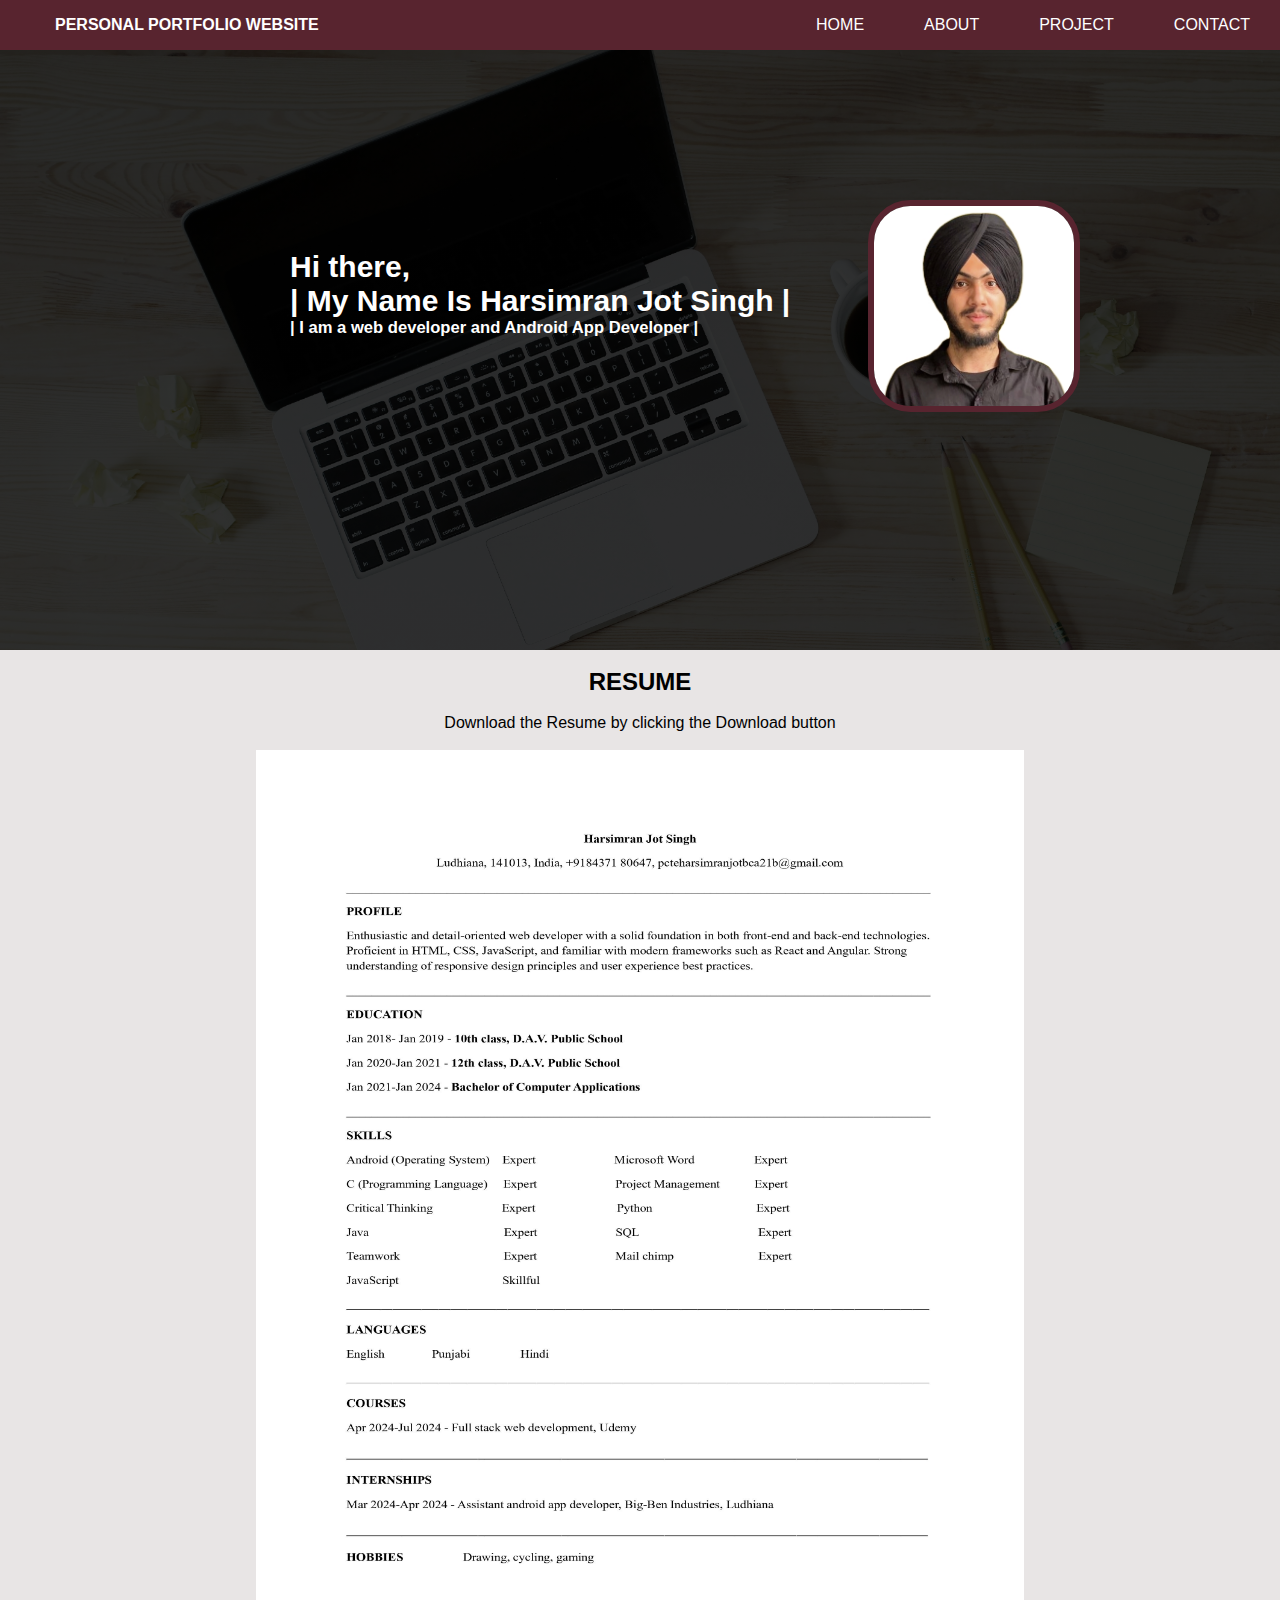
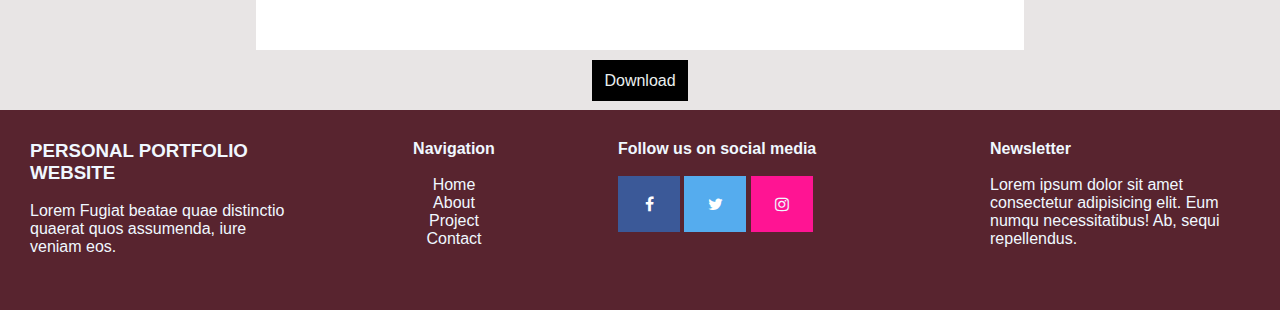
<file: index.html>
<!DOCTYPE html>
<html lang="en">
<head>
    <meta charset="UTF-8">
    <meta name="viewport" content="width=device-width, initial-scale=1.0">
    <link rel="shortcut icon" href="#" type="image/png">
    <link rel="stylesheet" href="style.css">
    <link rel="stylesheet" href="https://cdnjs.cloudflare.com/ajax/libs/font-awesome/4.7.0/css/font-awesome.min.css">
    <title>PERSONAL PORTFOLIO WEBSITE</title>

</head>
<body>     
        <nav>
            <ul class="sidebar">
                <li onclick="hideSidebar()"><a href="#"><svg xmlns="http://www.w3.org/2000/svg" height="24px" viewBox="0 -960 960 960" width="24px" fill="#e8eaed"><path d="m256-200-56-56 224-224-224-224 56-56 224 224 224-224 56 56-224 224 224 224-56 56-224-224-224 224Z"/></svg></a></li>
                <li><a href="index.html">HOME</a></li>
                <li><a href="about-me.html">ABOUT</a></li>
                <li><a href="projects.html">PROJECT</a></li>
                <li><a href="contact.html">CONTACT</a></li>
            </ul>
            <ul>
                
                <li><a href="#">PERSONAL PORTFOLIO WEBSITE</a></li>
                <li class="hideOnMobile"><a href="index.html">HOME</a></li>
                <li class="hideOnMobile"><a href="about-me.html">ABOUT</a></li>
                <li class="hideOnMobile"><a href="projects.html">PROJECT</a></li>
                <li class="hideOnMobile"><a href="contact.html">CONTACT</a></li>
                <li class="menu-button" onclick=showSidebar()><a href="#"><svg xmlns="http://www.w3.org/2000/svg" height="24px" viewBox="0 -960 960 960" width="24px" fill="#e8eaed"><path d="M120-240v-80h720v80H120Zm0-200v-80h720v80H120Zm0-200v-80h720v80H120Z"/></svg></a></li>
            </ul>
        </nav>
        <div class="title-bg">
            <div class="sub"><h2>Hi there,</h2> <h2>| My Name Is Harsimran Jot Singh |</h2>
            <h5>| I am a web developer and Android App Developer |</h5>
            
        </div><img src="images/1000202419.jpg"></div>
        <div class="content">
           <br><h2>RESUME</h2><br>
            <p>Download the Resume by clicking the Download button</p><br>
            <img src="images/Cv(harsimran jot).jpg" width="60%" height="900px"><br><br>
            <a href="cv.html">Download</a>
        </div>
        <footer>
            <div class="namelogo"><h3>PERSONAL PORTFOLIO WEBSITE</h3><br>
                <p>Lorem Fugiat beatae quae distinctio quaerat quos assumenda, iure veniam eos.</p>
            </div>
            <div class="navig">
                <h4>Navigation</h4><br>
                <a href="index.html">Home</a><br>
                <a href="about-me.html">About</a><br>
                <a href="projects.html">Project</a><br>
                <a href="contact.html">Contact</a>
            </div>
            <div class="social">
                <h4>Follow us on social media</h4><br>
                <a href="#" class="fa fa-facebook"></a>
                <a href="#" class="fa fa-twitter"></a>
                <a href="#" class="fa fa-instagram"></a>
            </div>
            <div class="newsletter">
                <h4>Newsletter</h4><br>
                <p>Lorem ipsum dolor sit amet consectetur adipisicing elit. Eum numqu necessitatibus! Ab, sequi repellendus.</p>
            </div>
        </footer>
    <script>
        function showSidebar(){
            const sidebar = document.querySelector('.sidebar')
            sidebar.style.display = 'flex'    
        }
        function hideSidebar(){
            const sidebar = document.querySelector('.sidebar')
            sidebar.style.display = 'none'
        }
    </script>
</body>
</html>
</file>
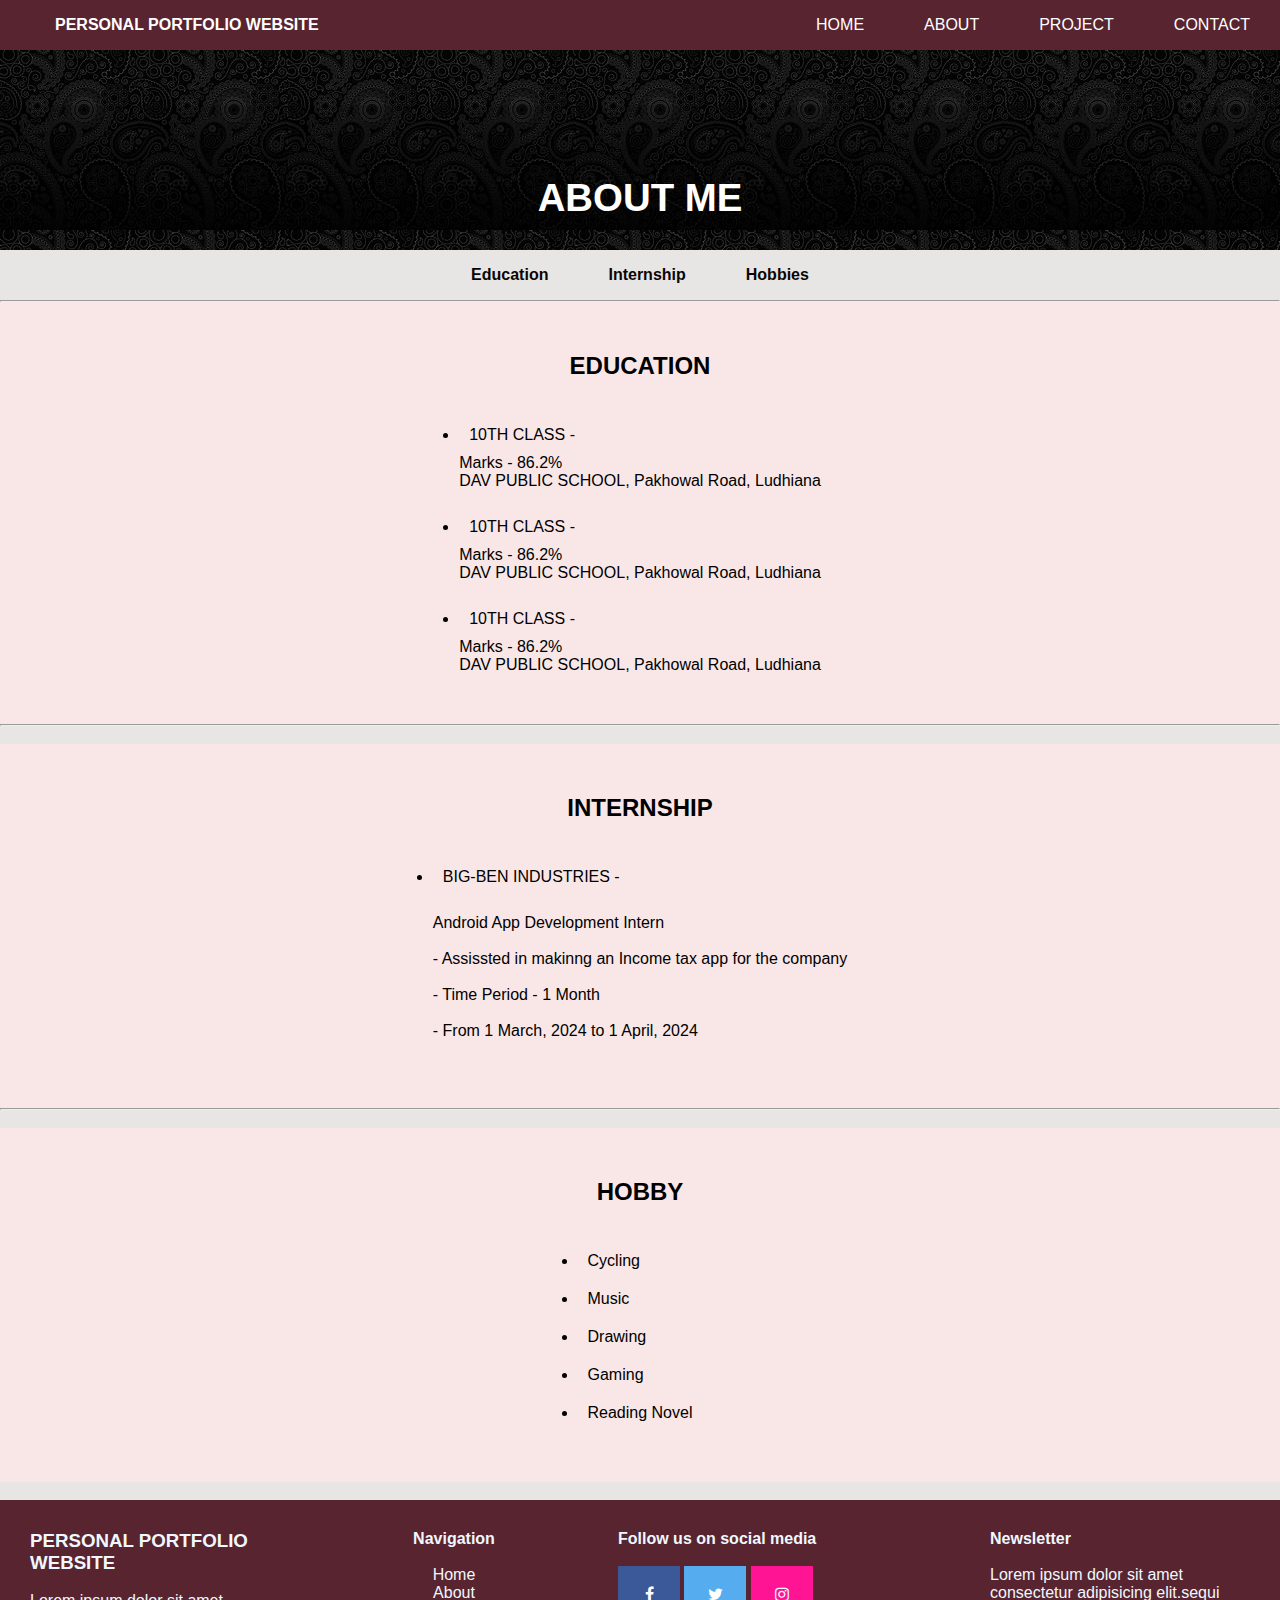
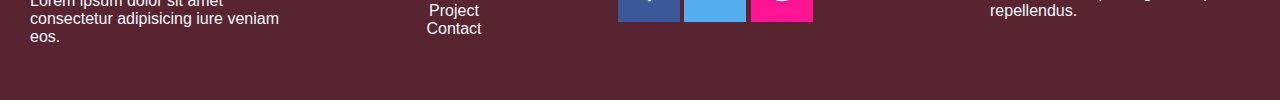
<file: about-me.html>
<!DOCTYPE html>
<html lang="en">
<head>
    <meta charset="UTF-8">
    <meta name="viewport" content="width=device-width, initial-scale=1.0">
    <link rel="shortcut icon" href="images/logo.png" type="image/png">
    <link rel="stylesheet" href="style.css">
    <link rel="stylesheet" href="https://cdnjs.cloudflare.com/ajax/libs/font-awesome/4.7.0/css/font-awesome.min.css">
    <title>VIRTUAL ART GALLERY</title>

</head>
<body>     
        <nav>
            <ul class="sidebar">
                <li onclick="hideSidebar()"><a href="#"><svg xmlns="http://www.w3.org/2000/svg" height="24px" viewBox="0 -960 960 960" width="24px" fill="#e8eaed"><path d="m256-200-56-56 224-224-224-224 56-56 224 224 224-224 56 56-224 224 224 224-56 56-224-224-224 224Z"/></svg></a></li>
                <li><a href="index.html">HOME</a></li>
                <li><a href="about-me.html">ABOUT</a></li>
                <li><a href="projects.html">PROJECT</a></li>
                <li><a href="contact.html">CONTACT</a></li>
            </ul>
            <ul>
                
                <li><a href="#">PERSONAL PORTFOLIO WEBSITE</a></li>
                <li class="hideOnMobile"><a href="index.html">HOME</a></li>
                <li class="hideOnMobile"><a href="about-me.html">ABOUT</a></li>
                <li class="hideOnMobile"><a href="projects.html">PROJECT</a></li>
                <li class="hideOnMobile"><a href="contact.html">CONTACT</a></li>
                <li class="menu-button" onclick=showSidebar()><a href="#"><svg xmlns="http://www.w3.org/2000/svg" height="24px" viewBox="0 -960 960 960" width="24px" fill="#e8eaed"><path d="M120-240v-80h720v80H120Zm0-200v-80h720v80H120Zm0-200v-80h720v80H120Z"/></svg></a></li>
            </ul>
        </nav>
        <div class="about-bg"><h2>ABOUT ME</h2></div>
            <div class="aboutme">
                <ul>
                    <li><a href="#educ">Education</a></li>
                    <li><a href="#intern">Internship</a></li>
                    <li><a href="#hobb">Hobbies</a></li>
                </ul>
            </div>
            <hr>
            <div class="edu" id="educ">
                
                <ul>
                    <center><h2>EDUCATION</h2></center><BR><br>
                    <li>10TH CLASS -</li>
                    <p>Marks - 86.2%</p>
                    <p>DAV PUBLIC SCHOOL, Pakhowal Road, Ludhiana</p><br>
                    <li>10TH CLASS -</li>
                    <p>Marks - 86.2%</h6>
                    <p>DAV PUBLIC SCHOOL, Pakhowal Road, Ludhiana</p><br>
                    <li>10TH CLASS -</li>
                    <p>Marks - 86.2%</h6>
                    <p>DAV PUBLIC SCHOOL, Pakhowal Road, Ludhiana</p>
                </ul>
            </div>
            <hr>
            <br>
            <div class="edu" id="intern">
                
                <ul>
                    <center><h2>INTERNSHIP</h2></center><BR><br>
                    <li>BIG-BEN INDUSTRIES -</li><br>
                    <p>Android App Development Intern</p><br>
                    <p>- Assissted in makinng an Income tax app for the company</p><br>
                    <p>- Time Period - 1 Month</p><br>
                    <p>- From 1 March, 2024 to 1 April, 2024</p><br>
                </ul>
            </div>
            <hr>
            <br>
            <div class="edu" id="hobb">
                
                <ul>
                    <center><h2>HOBBY</h2></center><BR><br>
                    <li>Cycling</li>
                    <li>Music</li>
                    <li>Drawing</li>
                    <li>Gaming</li>
                    <li>Reading Novel</li>
                </ul>
            </div>
            <br>
        <footer>
            <div class="namelogo"><h3>PERSONAL PORTFOLIO WEBSITE</h3><br>
                <p>Lorem ipsum dolor sit amet consectetur adipisicing  iure veniam eos.</p>
            </div>
            <div class="navig">
                <h4>Navigation</h4><br>
                <a href="index.html">Home</a><br>
                <a href="about-me.html">About</a><br>
                <a href="projects.html">Project</a><br>
                <a href="contact.html">Contact</a>
            </div>
            <div class="social">
                <h4>Follow us on social media</h4><br>
                <a href="#" class="fa fa-facebook"></a>
                <a href="#" class="fa fa-twitter"></a>
                <a href="#" class="fa fa-instagram"></a>
            </div>
            <div class="newsletter">
                <h4>Newsletter</h4><br>
                <p>Lorem ipsum dolor sit amet consectetur adipisicing elit.sequi repellendus.</p>
            </div>
        </footer>
    <script>
        function showSidebar(){
            const sidebar = document.querySelector('.sidebar')
            sidebar.style.display = 'flex'    
        }
        function hideSidebar(){
            const sidebar = document.querySelector('.sidebar')
            sidebar.style.display = 'none'
        }
    </script>
</body>
</html>
</file>
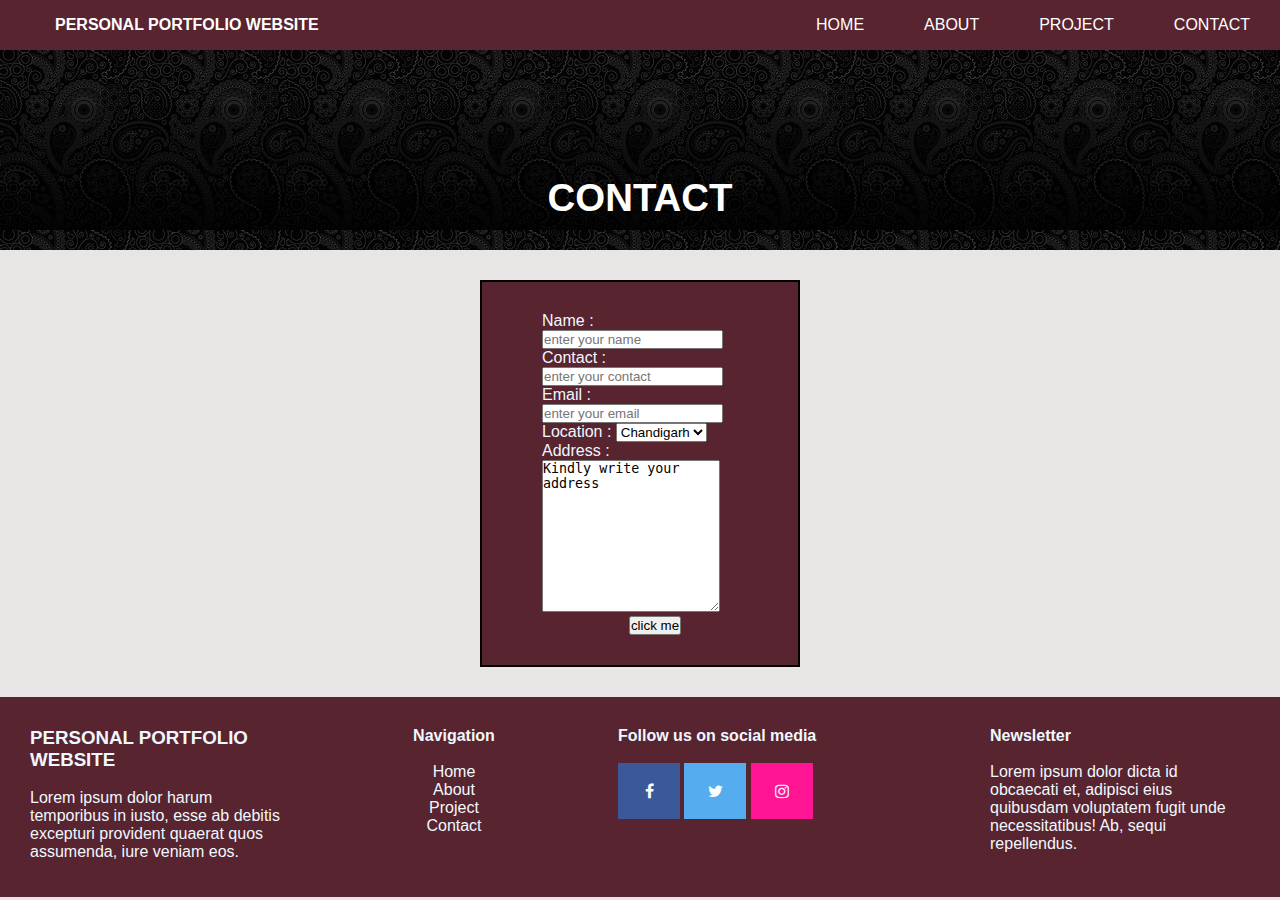
<file: contact.html>
<!DOCTYPE html>
<html lang="en">
<head>
    <meta charset="UTF-8">
    <meta name="viewport" content="width=device-width, initial-scale=1.0">
    <link rel="shortcut icon" href="images/logo.png" type="image/png">
    <link rel="stylesheet" href="style.css">
    <link rel="stylesheet" href="https://cdnjs.cloudflare.com/ajax/libs/font-awesome/4.7.0/css/font-awesome.min.css">
    <title>PERSONAL PORTFOLIO WEBSITE</title>

</head>
<body>     
        <nav>
            <ul class="sidebar">
                <li onclick="hideSidebar()"><a href="#"><svg xmlns="http://www.w3.org/2000/svg" height="24px" viewBox="0 -960 960 960" width="24px" fill="#e8eaed"><path d="m256-200-56-56 224-224-224-224 56-56 224 224 224-224 56 56-224 224 224 224-56 56-224-224-224 224Z"/></svg></a></li>
                <li><a href="index.html">HOME</a></li>
                <li><a href="about-me.html">ABOUT</a></li>
                <li><a href="projects.html">PROJECT</a></li>
                <li><a href="contact.html">CONTACT</a></li>
            </ul>
            
            <ul>
                
                <li><a href="#">PERSONAL PORTFOLIO WEBSITE</a></li>
                <li class="hideOnMobile"><a href="index.html">HOME</a></li>
                <li class="hideOnMobile"><a href="about-me.html">ABOUT</a></li>
                <li class="hideOnMobile"><a href="projects.html">PROJECT</a></li>
                <li class="hideOnMobile"><a href="contact.html">CONTACT</a></li>
                <li class="menu-button" onclick=showSidebar()><a href="#"><svg xmlns="http://www.w3.org/2000/svg" height="24px" viewBox="0 -960 960 960" width="24px" fill="#e8eaed"><path d="M120-240v-80h720v80H120Zm0-200v-80h720v80H120Zm0-200v-80h720v80H120Z"/></svg></a></li>
            </ul>
        </nav>
        <div class="about-bg"><h2>CONTACT</h2></div>
        <div class="form-contact">
            
    <form method = "get">
       <div><label>Name : </label>
        <input type="text" required name="Name" placeholder="enter your name"></div>
       <div><label>Contact : </label>
        <input type="tel" required name="contact" placeholder="enter your contact"></div>
       <div><label>Email : </label>
        <input type="email" required name="email" placeholder="enter your email"></div>
       <div><label>Location : </label>
        <select name="selected_option">
        <option value="" disabled="disabled">disabled</option>
        <option value="value1">Ludhiana</option>
        <option value="value2">Amritsar</option>
        <option value="value3">Jalandhar</option>
        <option value="value4">Moga</option>
        <option value="value8" selected="selected_option">Chandigarh</option>
        <option value="value5">Patiala</option>
        </select></div>
        <label>Address : </label> 
       <div>
        <textarea name="address" cols="20" rows="10">Kindly write your address</textarea></div>
       <div class="button" onclick= button() ><button type="submit" href="#">click me</button></div>  
    </form>
        </div>
            
        <footer>
            <div class="namelogo"><h3>PERSONAL PORTFOLIO WEBSITE</h3><br>
                <p>Lorem ipsum dolor harum temporibus in iusto, esse ab debitis excepturi provident quaerat quos assumenda, iure veniam eos.</p>
            </div>
            <div class="navig">
                <h4>Navigation</h4><br>
                <a href="index.html">Home</a><br>
                <a href="about-me.html">About</a><br>
                <a href="projects.html">Project</a><br>
                <a href="contact.html">Contact</a>
            </div>
            <div class="social">
                <h4>Follow us on social media</h4><br>
                <a href="#" class="fa fa-facebook"></a>
                <a href="#" class="fa fa-twitter"></a>
                <a href="#" class="fa fa-instagram"></a>
            </div>
            <div class="newsletter">
                <h4>Newsletter</h4><br>
                <p>Lorem ipsum dolor  dicta id obcaecati et, adipisci eius quibusdam voluptatem fugit unde necessitatibus! Ab, sequi repellendus.</p>
            </div>
        </footer>
    <script>
        function showSidebar(){
            const sidebar = document.querySelector('.sidebar')
            sidebar.style.display = 'flex'    
        }
        function hideSidebar(){
            const sidebar = document.querySelector('.sidebar')
            sidebar.style.display = 'none'
        }
        function button(){
            const button = document.querySelector('.button')
           button=  alert('Thanks for filling the form we will contact you in 24 hours');
        }
    </script>
</body>
</html>
</file>
<file: style.css>
*{
    margin: 0;
    padding: 0;
}
body{
    background-color: #e8e5e5;
    min-height: 100vh;
    font-family: 'Segoe UI', Tahoma, Geneva, Verdana, sans-serif;
}
/* navigation */
nav{
    background-color: rgb(88, 36, 47);
    box-shadow: 5px 5px 6px rgb(234, 245, 246);
}

nav ul{
    width: 100%;
    list-style: none;
    display: flex;
    justify-content: flex-end;
    align-items: center;
}
nav li{
    height: 50px;
}
nav a{
    height:100%;
    padding: 0 30px;
    text-decoration: none;
    display: flex;
    align-items: center;
    color: white;
}
nav img{
    width:40px;
    position:absolute;
    margin-top: 5px;
    margin-left: 5px;
    border-radius: 50%;
    border: 2px solid rgb(26, 61, 62);
}
nav a:hover{
    background-color: #e95555;
}
nav li:first-child {
    margin-right: auto;
    margin-left: 25px;
    font-weight: bold;
}
.sidebar{
    position: fixed;
    top:0;
    right:0;
    height: 100vh;
    width: 250px;
    z-index: 999;
    background-color: #0f030354;
    backdrop-filter: blur(10px);
    box-shadow: -10px 0 10px rgba(0,0,0,0.1);
    display: none;
    flex-direction: column;
    align-items: flex-start;
    justify-content: flex-start;
   
}
.sidebar li{
    width: 100%;
}
.sidebar a{
    width: 100%;
    color: rgb(246, 241, 241);
}
.menu-button{
    display: none;
}
/* ------------------------------------------------------------------------------- */
/* Title of page */
.title-bg{
    color: #fff;
    background-image:linear-gradient(rgba(0,0,0,0.8),rgba(0,0,0,0.8)), url("images/portfolio-bg.jpg");
    width: 100%;
    height: 600px;
    background-size: cover;
    
    position: relative;
}
.sub{
    position: absolute;
    left: 290px;
    top: 200px;
    font-size: 20px
}
.title-bg img{
    float: right;
    width: 200px;
    position: absolute;
    right: 200px;
    top: 150px;
    border: 6px solid rgb(88, 36, 47);
    border-radius: 20%;
    transition: width 5s;
    
}
.title-bg img:hover{
    width: 1000px;
}
.title-bg img:hover{
    width: 400px;
}
.about-bg{
    color: #fff;
    background-image:linear-gradient(rgba(0,0,0,0.5),rgba(0,0,0,0.5)), url("images/bg1.jpg");
    width: 100%;
    height: 200px;
    text-align: center;
    position: relative;
}
.about-bg h2{
    display: block;
    width: 100%;
    margin: auto;
    text-align: center;
    position: absolute;
    bottom: 30px;
    font-size: max(3vw, 10px);
    font-weight: 700;
    text-transform: uppercase;
}

/* contact form */
.form-contact{
    display: flex;
    color: aliceblue;
    margin:30px auto;
    padding: 30px;
    width: 20%;
    height: 100%;
    border: 2px solid black;
    background-color: rgb(88, 36, 47);
    flex-grow: 1;
    flex-shrink: 0;
    
}
.form-contact h2{
    text-align: center;
}
.form-contact form{
    padding-left: 30px;
}
.button{
    text-align: center;
}

/* ----------------------------------------------------------- */

/* Resume  */
.content{
    text-align: center;
    margin-bottom: 20px;
}
.content a{
    text-decoration: none;
    color: rgb(234, 239, 239);
    background-color: black;
    border : 2px solid black;
    padding: 10px;
}

/* ------------------------------------------------------------------------- */
/* project images in project section */
.modern_image{
    width: 100%;
    height: 1200px;
    position: relative;
    display: flex;
    flex-wrap: wrap;
    overflow: auto;
    justify-content: space-around;
    background-color: #c8c6c6;
    border: 2px solid black;
}
.img_m{
    margin-top: 40px;
    position: relative;
}
.img_m img{
    width: 400px;
    height: 300px;
    border-radius: 30px;
    border: 2px solid black;
    box-shadow: 9px 9px 9px rgba(0, 0, 0, 0.881);
    transition: width 0.9s,
    height 0.9s;
}
.himg{
    width: 100%;
}
.hcap {
    position: absolute; 
    bottom: 0;
    left:10px; 
    padding: 10px;
    overflow: auto;
    color: rgb(252, 248, 248); 
    border: 2px solid white;
    background-color: #671111;
    padding: 10px;
    border-radius: 50%;
}
.hcap a{
    text-decoration: none;
    color: #fff;
}

.hcap {
    visibility: visible;
    transition: opacity 0.3s;
}

/* Footer of every page */
footer{
    width: 100%;
    min-height: 200px;
    display: flex;
    box-sizing: border-box;
    background-color: rgb(88, 36, 47);
    color: aliceblue;
}
.namelogo{
    flex-basis: 25%;
    height: 100%;
    padding: 30px;
}
.navig{
    flex-basis: 20%;
    padding: 30px;
    text-align: center;
}
.navig a{
    color: aliceblue;
    text-decoration: none;
}
.social{
    flex-basis: 30%;
    padding: 30px;
}
.fa {
    padding: 20px;
    font-size: 30px;
    width: 22px;
    text-align: center;
    text-decoration: none;
}
.fa:hover {
    opacity: 0.7;
}
.fa-facebook {
    background: #3B5998;
    color: white;
}
.fa-twitter {
    background: #55ACEE;
    color: white;
}
.fa-instagram {
    background-color:deeppink;
    color: aliceblue;
}
.newsletter{
    flex-basis: 25%;
    padding: 30px;
}

/* ------------------------------------------------- */

/* About page */
.aboutme ul{
    width: 100%;
    list-style: none;
    display: flex;
    justify-content:center;
    align-items: center;
}
.aboutme li{
    height: 50px;
}
.aboutme a{
    height:100%;
    padding: 0 30px;
    text-decoration: none;
    display: flex;
    align-items: center;
    font-weight: bold;
    color: rgb(10, 5, 5);
}
.aboutme a:hover{
    background-color: #e95555;
}
.edu{
    display: flex;
    align-items: center;
    justify-content: center;
    padding-top: 50px;
    padding-bottom: 50px;
    background-color: rgb(249, 231, 231);
}
.edu ul li{
    padding: 10px;
    font-weight: 500;
}
@media(max-width: 800px){
    .hideOnMobile{
        display: none;
    }
    .menu-button{
        display: block;
    }
    .form-contact form{
        text-align: left;
        padding: 0 10px;
    }
    .form-contact{
        display: flex;
        color: aliceblue;
        margin:30px auto;
        padding: 10px;
        width: 50%;
        height: 100%;
        border: 2px solid black;
        background-color: rgb(88, 36, 47);
        box-sizing: border-box;
        flex-grow: 1;
        flex-shrink: 0;
        
    }
    .img_m img{
        width: 350px;
        height: 250px;
        border-radius: 30px;
        border: 2px solid black;
        box-shadow: 9px 9px 9px rgba(0, 0, 0, 0.881);
        transition: width 0.9s,
        height 0.9s;
    }
    .title-bg img:hover{
        width: 200px;
    }
    .form-contact form{
        padding-left: 0;
    }
    .content img{
        height: 300px;
    }
    .title-bg{
        color: #fff;
        background-image:linear-gradient(rgba(0,0,0,0.8),rgba(0,0,0,0.8)), url("images/portfolio-bg.jpg");
        width: 100%;
        height: 300px;
        background-size: cover;
        position: relative;
    }
    .sub{
        position: absolute;
        left: 90px;
        top: 70px;
        font-size: 9px
    }
    .title-bg img{
        /* float: right; */
        width: 100px;
        display: block;
        position: absolute;
        right: 140px;
        top: 150px;
        border: 6px solid rgb(88, 36, 47);
        border-radius: 20%;
        transition: width 5s;
        
    }
   
    footer{
        width: 100%;
        min-height: 200px;
        display: flex;
        box-sizing: border-box;
        flex-wrap: wrap;
    }
    .namelogo{
        flex-basis: 25%;
        height: 100%;
        padding: 40px;
    }
    .navig{
        flex-basis: 20%;
        padding: 40px;
        text-align: center;
    }
}
@media(max-width: 450px) {
    .hideOnMobile{
        display: none;
    }
    .menu-button{
        display: block;
    }
    .img_m img{
        width: 300px;
        height: 200px;
        border-radius: 30px;
        border: 2px solid black;
        box-shadow: 9px 9px 9px rgba(0, 0, 0, 0.881);
        transition: width 0.9s,
        height 0.9s;
    }
}
</file>
